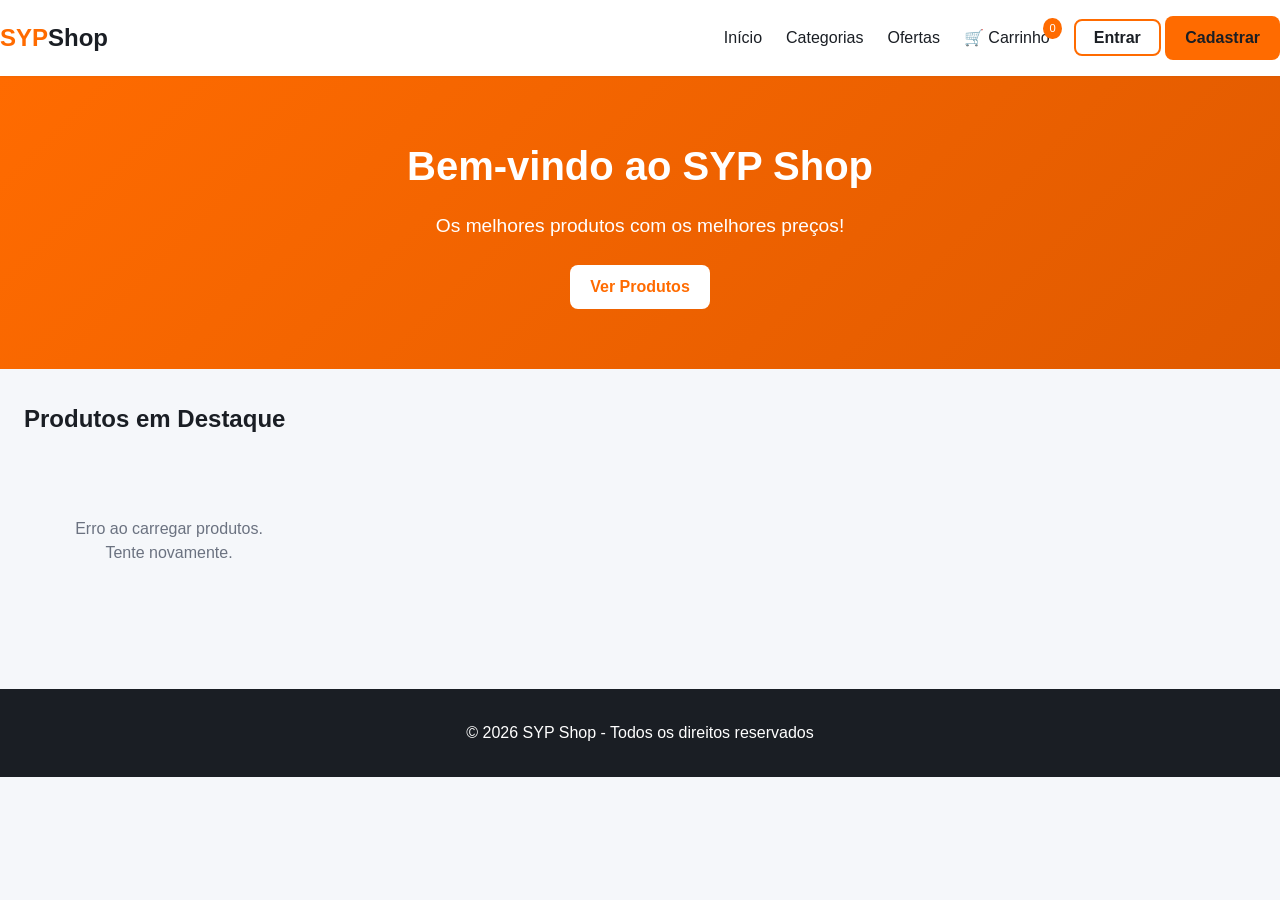
<file: frontend/index.html>
<!DOCTYPE html>
<html lang="pt-br">
<head>
    <meta charset="UTF-8">
    <meta name="viewport" content="width=device-width, initial-scale=1.0">
    <title>SYP Shop - Sua Loja Online</title>
    <link rel="stylesheet" href="css/style.css">
</head>
<body>
    <header class="header">
        <nav class="navbar container">
            <a href="index.html" class="logo">
                <span>SYP</span><span>Shop</span>
            </a>
            
            <div class="nav-links">
                <a href="index.html">Início</a>
                <a href="#" id="categorias-link">Categorias</a>
                <a href="#" id="ofertas-link">Ofertas</a>
                <a href="carrinho.html" class="cart-icon">
                    🛒 Carrinho
                    <span id="cart-count" class="cart-count">0</span>
                </a>
                <div id="user-menu"></div>
            </div>
        </nav>
    </header>

    <main>
        <section class="hero" style="background: linear-gradient(135deg, var(--primary) 0%, var(--primary-dark) 100%); color: white; padding: 60px 0; text-align: center;">
            <div class="container">
                <h1 style="font-size: 2.5rem; margin-bottom: 16px;">Bem-vindo ao SYP Shop</h1>
                <p style="font-size: 1.2rem; margin-bottom: 24px;">Os melhores produtos com os melhores preços!</p>
                <a href="#produtos" class="btn-primary" style="background: white; color: var(--primary);">Ver Produtos</a>
            </div>
        </section>

        <section id="produtos" class="container">
            <h2 style="margin: 32px 0 16px;">Produtos em Destaque</h2>
            <div class="products-grid" id="products-grid">
                <div class="loading-spinner">Carregando produtos...</div>
            </div>
        </section>
    </main>

    <footer class="footer">
        <div class="container">
            <p>&copy; 2026 SYP Shop - Todos os direitos reservados</p>
        </div>
    </footer>

    <script src="js/config.js"></script>
    <script src="js/utils.js"></script>
    <script src="js/auth.js"></script>
    <script src="js/api.js"></script>
    <script src="js/produtos.js"></script>
    <script>
        document.addEventListener('DOMContentLoaded', () => {
            verificarAutenticacao(false);
            atualizarMenuUsuario();
            carregarProdutos();
            atualizarContadorCarrinho();
        });
        
        async function atualizarContadorCarrinho() {
            if (!isAuthenticated()) return;
            
            try {
                const carrinho = await API.getCarrinho();
                const totalItens = carrinho.items?.reduce((sum, item) => sum + item.quantidade, 0) || 0;
                const cartCount = document.getElementById('cart-count');
                if (cartCount) cartCount.textContent = totalItens;
            } catch (error) {
                console.error('Erro ao carregar carrinho:', error);
            }
        }
    </script>
</body>
</html>
</file>
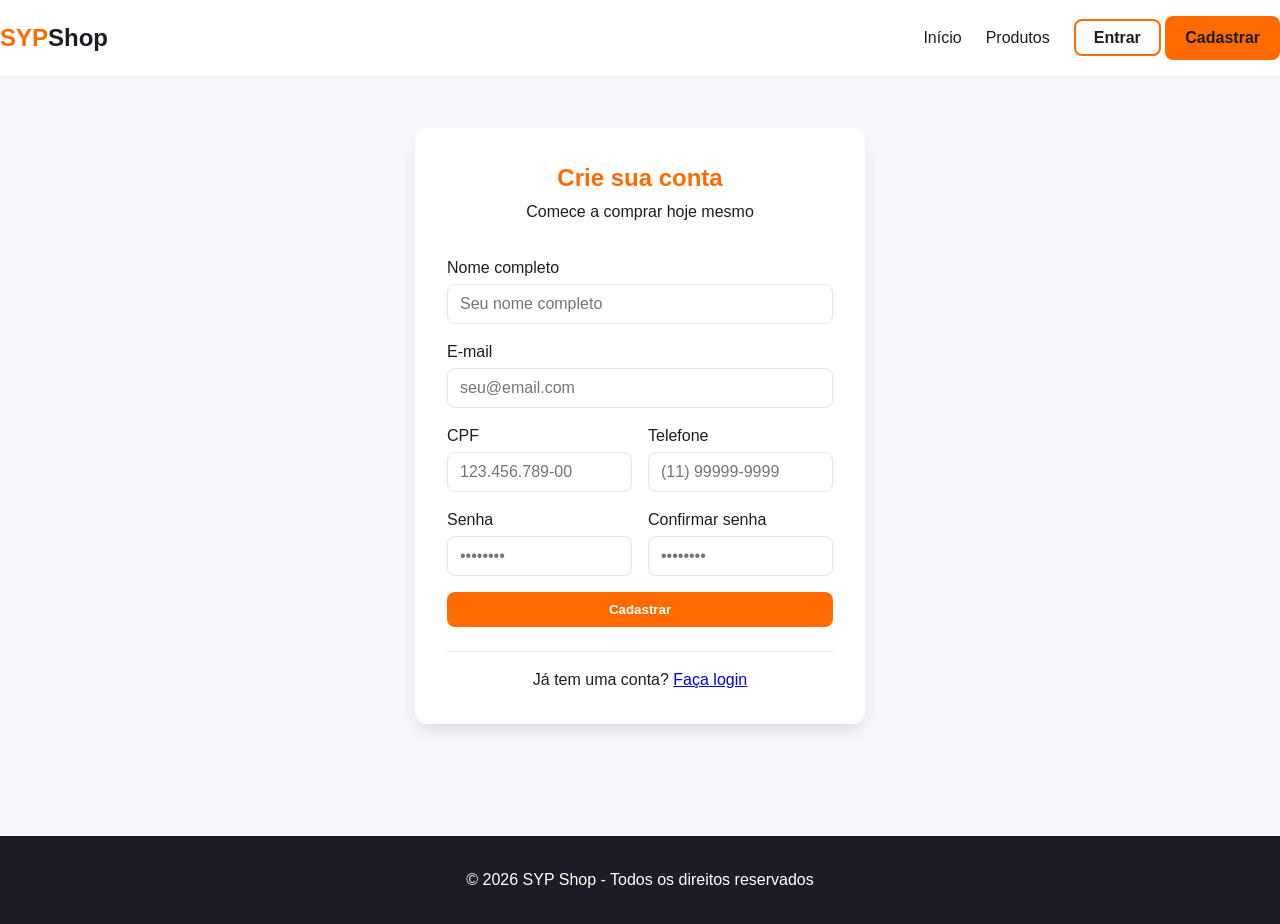
<file: frontend/cadastro.html>
<!DOCTYPE html>
<html lang="pt-br">
<head>
    <meta charset="UTF-8">
    <meta name="viewport" content="width=device-width, initial-scale=1.0">
    <title>Cadastro - SYP Shop</title>
    <link rel="stylesheet" href="css/style.css">
</head>
<body>
    <header class="header">
        <nav class="navbar container">
            <a href="index.html" class="logo">
                <span>SYP</span><span>Shop</span>
            </a>
            <div class="nav-links">
                <a href="index.html">Início</a>
                <a href="index.html#produtos">Produtos</a>
                <div id="user-menu"></div>
            </div>
        </nav>
    </header>

    <main class="auth-container">
        <div class="auth-card">
            <div class="auth-header">
                <h2>Crie sua conta</h2>
                <p>Comece a comprar hoje mesmo</p>
            </div>

            <form id="cadastro-form" onsubmit="fazerCadastro(event)">
                <div class="form-group">
                    <label for="nome">Nome completo</label>
                    <input type="text" id="nome" name="nome" required placeholder="Seu nome completo">
                </div>

                <div class="form-group">
                    <label for="email">E-mail</label>
                    <input type="email" id="email" name="email" required placeholder="seu@email.com">
                </div>

                <div class="form-row">
                    <div class="form-group">
                        <label for="cpf">CPF</label>
                        <input type="text" id="cpf" name="cpf" placeholder="123.456.789-00" oninput="mascaraCPF(this)">
                    </div>
                    <div class="form-group">
                        <label for="telefone">Telefone</label>
                        <input type="text" id="telefone" name="telefone" placeholder="(11) 99999-9999" oninput="mascaraTelefone(this)">
                    </div>
                </div>

                <div class="form-row">
                    <div class="form-group">
                        <label for="senha">Senha</label>
                        <input type="password" id="senha" name="senha" required placeholder="••••••••">
                    </div>
                    <div class="form-group">
                        <label for="confirmar-senha">Confirmar senha</label>
                        <input type="password" id="confirmar-senha" name="confirmar-senha" required placeholder="••••••••">
                    </div>
                </div>

                <button type="submit" class="btn-primary btn-block">Cadastrar</button>
            </form>

            <div class="auth-footer">
                <p>Já tem uma conta? <a href="login.html">Faça login</a></p>
            </div>
        </div>
    </main>

    <footer class="footer">
        <div class="container">
            <p>&copy; 2026 SYP Shop - Todos os direitos reservados</p>
        </div>
    </footer>

    <script src="js/config.js"></script>
    <script src="js/utils.js"></script>
    <script src="js/auth.js"></script>
    <script>
        document.addEventListener('DOMContentLoaded', () => {
            if (isAuthenticated()) {
                window.location.href = 'index.html';
            }
            atualizarMenuUsuario();
        });
    </script>
</body>
</html>
</file>
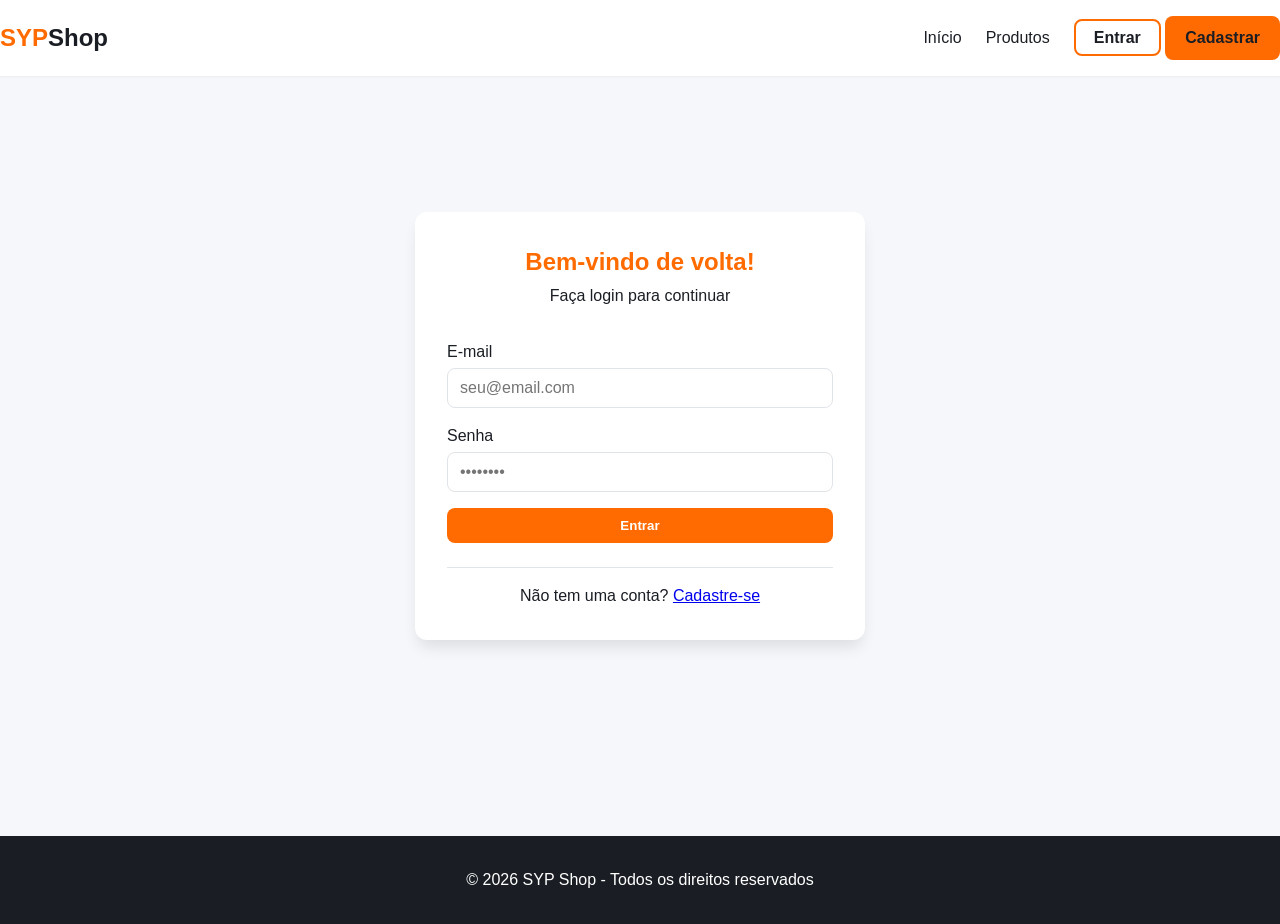
<file: frontend/carrinho.html>
<!DOCTYPE html>
<html lang="pt-br">
<head>
    <meta charset="UTF-8">
    <meta name="viewport" content="width=device-width, initial-scale=1.0">
    <title>Meu Carrinho - SYP Shop</title>
    <link rel="stylesheet" href="css/style.css">
    <link rel="stylesheet" href="css/carrinho.css">
</head>
<body>
    <header class="header">
        <nav class="navbar container">
            <a href="index.html" class="logo">
                <span>SYP</span><span>Shop</span>
            </a>
            <div class="nav-links">
                <a href="index.html">Início</a>
                <a href="index.html#produtos">Produtos</a>
                <a href="carrinho.html" class="cart-icon">
                    🛒 Carrinho
                    <span id="cart-count" class="cart-count">0</span>
                </a>
                <div id="user-menu"></div>
            </div>
        </nav>
    </header>

    <main class="container" style="padding: 40px 0;">
        <h1>Meu Carrinho</h1>
        
        <div class="carrinho-container">
            <div class="carrinho-itens" id="carrinho-itens">
                <div class="loading-spinner">Carregando carrinho...</div>
            </div>
            
            <div class="carrinho-resumo" id="carrinho-resumo">
                <h3>Resumo do pedido</h3>
                <div class="resumo-linha">
                    <span>Subtotal:</span>
                    <span id="subtotal">R$ 0,00</span>
                </div>
                <div class="resumo-linha">
                    <span>Frete:</span>
                    <span id="frete">A calcular</span>
                </div>
                <div class="resumo-linha total">
                    <span>Total:</span>
                    <span id="total">R$ 0,00</span>
                </div>
                <button id="btn-finalizar" class="btn-primary btn-block" onclick="irParaCheckout()">Finalizar Compra</button>
            </div>
        </div>
    </main>

    <footer class="footer">
        <div class="container">
            <p>&copy; 2026 SYP Shop - Todos os direitos reservados</p>
        </div>
    </footer>

    <script src="js/config.js"></script>
    <script src="js/utils.js"></script>
    <script src="js/auth.js"></script>
    <script src="js/api.js"></script>
    <script src="js/carrinho.js"></script>
    <script>
        document.addEventListener('DOMContentLoaded', async () => {
            await verificarAutenticacao(true);
            atualizarMenuUsuario();
            await carregarCarrinho();
        });
    </script>
</body>
</html>
</file>
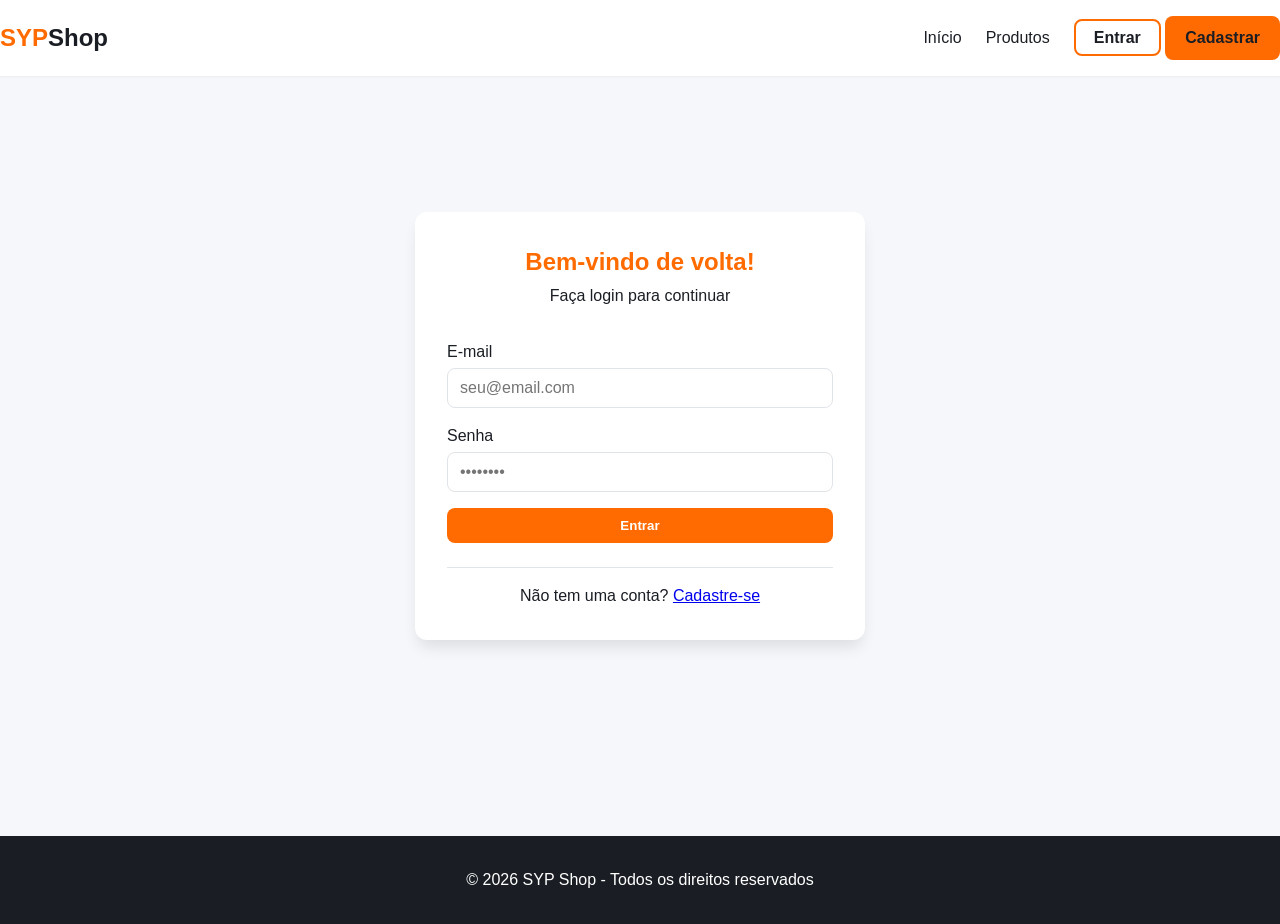
<file: frontend/checkout.html>
<!DOCTYPE html>
<html lang="pt-br">
<head>
    <meta charset="UTF-8">
    <meta name="viewport" content="width=device-width, initial-scale=1.0">
    <title>Finalizar Compra - SYP Shop</title>
    <link rel="stylesheet" href="css/style.css">
</head>
<body>
    <header class="header">
        <nav class="navbar container">
            <a href="index.html" class="logo">
                <span>SYP</span><span>Shop</span>
            </a>
            <div class="nav-links">
                <a href="index.html">Início</a>
                <a href="index.html#produtos">Produtos</a>
                <div id="user-menu"></div>
            </div>
        </nav>
    </header>

    <main class="container" style="padding: 40px 0;">
        <h1>Finalizar Compra</h1>
        
        <div style="display: grid; grid-template-columns: 1fr 400px; gap: var(--spacing-xl);">
            <!-- Coluna da esquerda - Endereços -->
            <div>
                <div class="form-section" style="background: var(--bg-white); border-radius: var(--radius-lg); padding: var(--spacing-lg); margin-bottom: var(--spacing-lg);">
                    <h3 style="margin-bottom: var(--spacing-md);">Endereço de Entrega</h3>
                    <div id="enderecos-container">
                        <div class="loading-spinner">Carregando endereços...</div>
                    </div>
                    <button class="btn-outline" onclick="window.location.href='perfil.html'" style="margin-top: var(--spacing-md);">
                        + Gerenciar Endereços
                    </button>
                </div>
                
                <div class="form-section" style="background: var(--bg-white); border-radius: var(--radius-lg); padding: var(--spacing-lg);">
                    <h3 style="margin-bottom: var(--spacing-md);">Forma de Pagamento</h3>
                    <div class="form-group">
                        <select id="pagamento-metodo" class="form-control">
                            <option value="simulado">Simular Pagamento (Teste)</option>
                        </select>
                    </div>
                </div>
            </div>
            
            <!-- Coluna da direita - Resumo -->
            <div class="carrinho-resumo" style="background: var(--bg-white); border-radius: var(--radius-lg); padding: var(--spacing-lg); position: sticky; top: 100px;">
                <h3>Resumo do Pedido</h3>
                <div id="resumo-pedido">
                    <div class="loading-spinner">Carregando...</div>
                </div>
                <button id="btn-finalizar" class="btn-primary btn-block" onclick="finalizarPedido()">Confirmar Pedido</button>
            </div>
        </div>
    </main>

    <footer class="footer">
        <div class="container">
            <p>&copy; 2026 SYP Shop - Todos os direitos reservados</p>
        </div>
    </footer>

    <script src="js/config.js"></script>
    <script src="js/utils.js"></script>
    <script src="js/auth.js"></script>
    <script src="js/api.js"></script>
    <script src="js/checkout.js"></script>
    <script>
        let enderecoSelecionado = null;
        
        document.addEventListener('DOMContentLoaded', async () => {
            await verificarAutenticacao(true);
            atualizarMenuUsuario();
            await carregarResumoPedido();
            await carregarEnderecosCheckout();
        });
    </script>
</body>
</html>
</file>
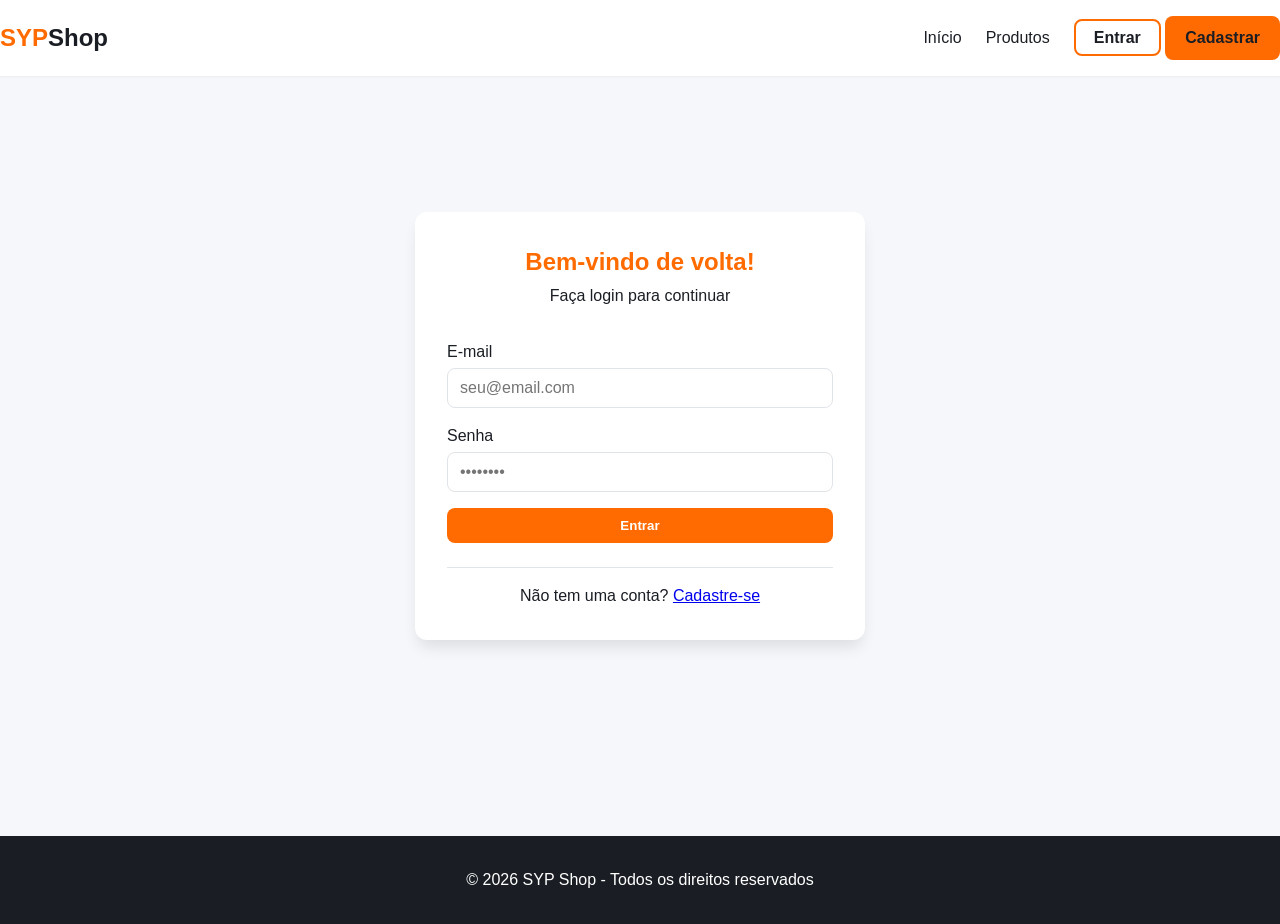
<file: frontend/dashboard-vendedor.html>
<!DOCTYPE html>
<html lang="pt-br">
<head>
    <meta charset="UTF-8">
    <meta name="viewport" content="width=device-width, initial-scale=1.0">
    <title>Painel do Vendedor - SYP Shop</title>
    <link rel="stylesheet" href="css/style.css">
</head>
<body>
    <header class="header">
        <nav class="navbar container">
            <a href="index.html" class="logo">
                <span>SYP</span><span>Shop</span>
            </a>
            <div class="nav-links">
                <a href="index.html">Início</a>
                <a href="index.html#produtos">Produtos</a>
                <div id="user-menu"></div>
            </div>
        </nav>
    </header>

    <main class="container" style="padding: 40px 0;">
        <div style="display: flex; justify-content: space-between; align-items: center; margin-bottom: var(--spacing-xl);">
            <h1>Meus Produtos</h1>
            <button class="btn-primary" onclick="mostrarModalProduto()">+ Novo Produto</button>
        </div>
        
        <div id="produtos-container">
            <div class="loading-spinner">Carregando produtos...</div>
        </div>
    </main>

    <div id="modal-produto" class="modal">
        <div class="modal-content">
            <h2 id="modal-titulo">Novo Produto</h2>
            <form id="produto-form">
                <div class="form-group">
                    <label>Nome</label>
                    <input type="text" id="produto-nome" required>
                </div>
                <div class="form-group">
                    <label>Descrição</label>
                    <textarea id="produto-descricao" rows="3"></textarea>
                </div>
                <div class="form-row">
                    <div class="form-group">
                        <label>Preço</label>
                        <input type="number" id="produto-preco" step="0.01" required>
                    </div>
                    <div class="form-group">
                        <label>Estoque</label>
                        <input type="number" id="produto-estoque" required>
                    </div>
                </div>
                <div class="form-group">
                    <label>Categoria</label>
                    <input type="text" id="produto-categoria">
                </div>
                <div class="form-group">
                    <label>URL da Imagem</label>
                    <input type="text" id="produto-imagem">
                </div>
                <div style="display: flex; gap: var(--spacing-md); margin-top: var(--spacing-lg);">
                    <button type="submit" class="btn-primary">Salvar</button>
                    <button type="button" class="btn-outline" onclick="fecharModalProduto()">Cancelar</button>
                </div>
            </form>
        </div>
    </div>

    <footer class="footer">
        <div class="container">
            <p>&copy; 2026 SYP Shop - Todos os direitos reservados</p>
        </div>
    </footer>

    <script src="js/config.js"></script>
    <script src="js/utils.js"></script>
    <script src="js/auth.js"></script>
    <script src="js/api.js"></script>
    <script src="js/vendedor.js"></script>
    <script>
        document.addEventListener('DOMContentLoaded', async () => {
            await verificarAutenticacao(true);
            
            if (!isVendedor()) {
                mostrarMensagem('Acesso negado. Área restrita para vendedores.', 'error');
                setTimeout(() => window.location.href = 'index.html', 2000);
                return;
            }
            
            atualizarMenuUsuario();
            await carregarProdutosVendedor();
        });
    </script>
</body>
</html>
</file>
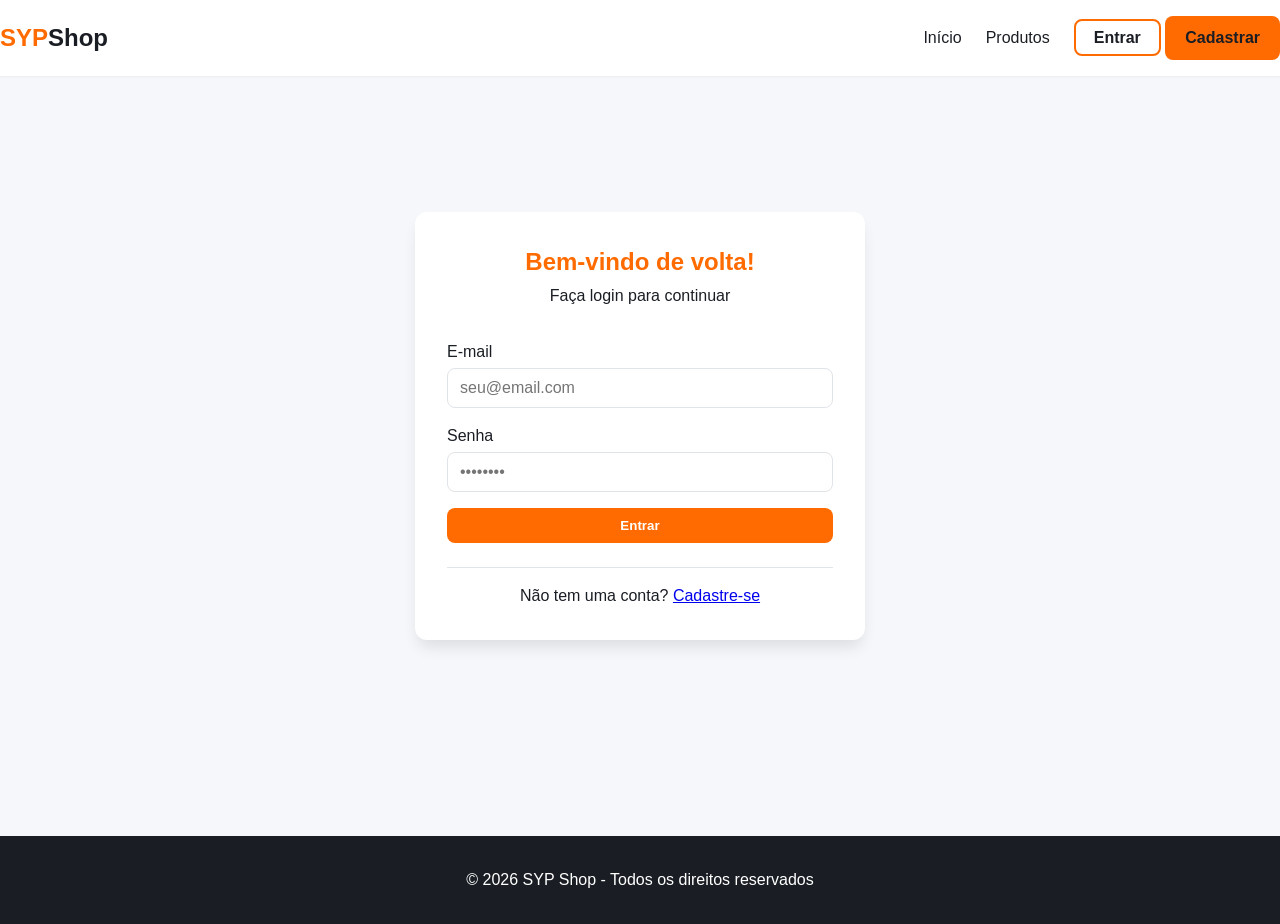
<file: frontend/login.html>
<!DOCTYPE html>
<html lang="pt-br">
<head>
    <meta charset="UTF-8">
    <meta name="viewport" content="width=device-width, initial-scale=1.0">
    <title>Login - SYP Shop</title>
    <link rel="stylesheet" href="css/style.css">
</head>
<body>
    <header class="header">
        <nav class="navbar container">
            <a href="index.html" class="logo">
                <span>SYP</span><span>Shop</span>
            </a>
            <div class="nav-links">
                <a href="index.html">Início</a>
                <a href="index.html#produtos">Produtos</a>
                <div id="user-menu"></div>
            </div>
        </nav>
    </header>

    <main class="auth-container">
        <div class="auth-card">
            <div class="auth-header">
                <h2>Bem-vindo de volta!</h2>
                <p>Faça login para continuar</p>
            </div>

            <form id="login-form" onsubmit="fazerLogin(event)">
                <div class="form-group">
                    <label for="email">E-mail</label>
                    <input type="email" id="email" name="email" required placeholder="seu@email.com">
                </div>

                <div class="form-group">
                    <label for="senha">Senha</label>
                    <input type="password" id="senha" name="senha" required placeholder="••••••••">
                </div>

                <button type="submit" class="btn-primary btn-block">Entrar</button>
            </form>

            <div class="auth-footer">
                <p>Não tem uma conta? <a href="cadastro.html">Cadastre-se</a></p>
            </div>
        </div>
    </main>

    <footer class="footer">
        <div class="container">
            <p>&copy; 2026 SYP Shop - Todos os direitos reservados</p>
        </div>
    </footer>

    <script src="js/config.js"></script>
    <script src="js/utils.js"></script>
    <script src="js/auth.js"></script>
    <script>
        document.addEventListener('DOMContentLoaded', () => {
            // Se já estiver logado, redireciona
            if (isAuthenticated()) {
                window.location.href = 'index.html';
            }
            atualizarMenuUsuario();
        });
    </script>
</body>
</html>
</file>
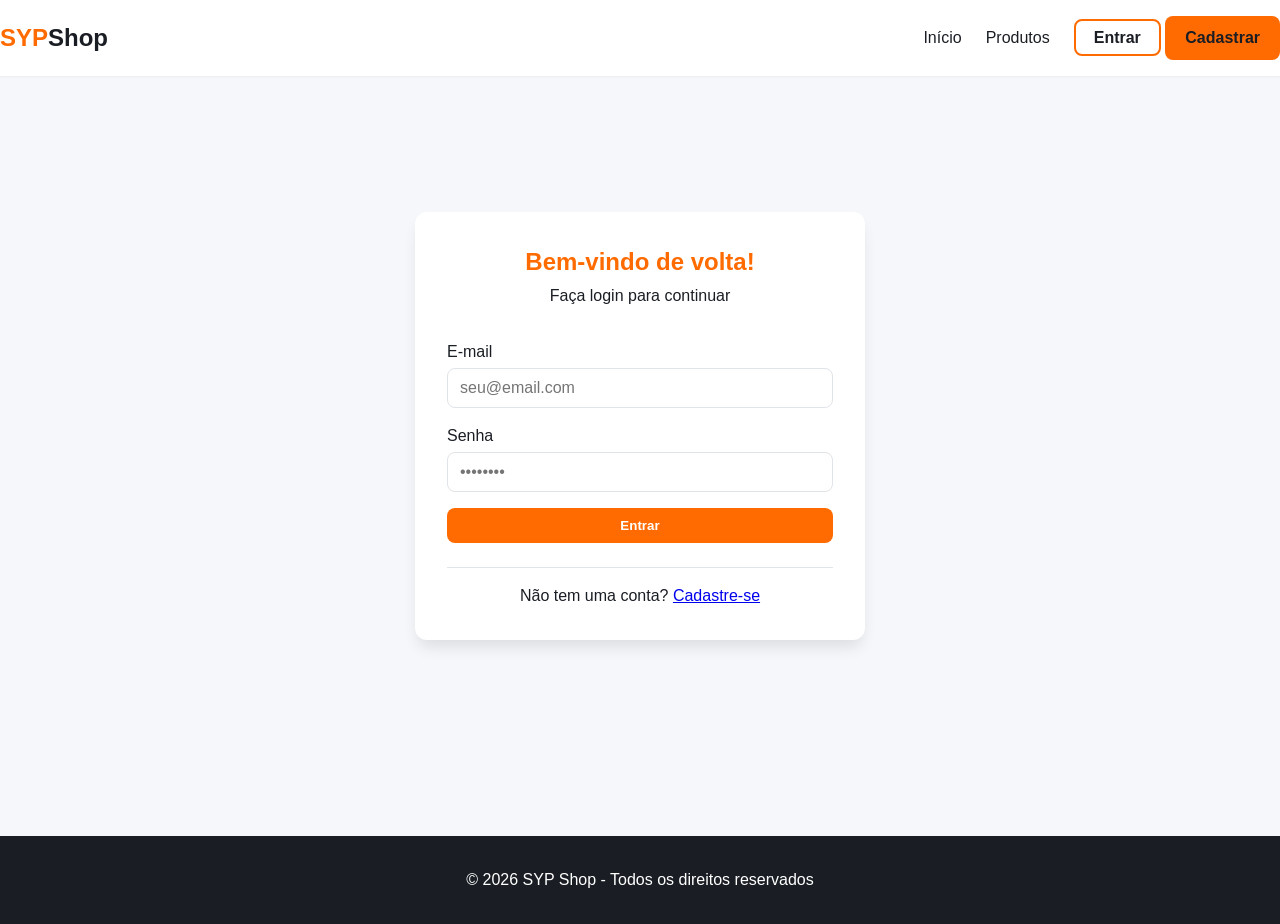
<file: frontend/mensagens.html>
<!DOCTYPE html>
<html lang="pt-br">
<head>
    <meta charset="UTF-8">
    <meta name="viewport" content="width=device-width, initial-scale=1.0">
    <title>Mensagens - SYP Shop</title>
    <link rel="stylesheet" href="css/style.css">
</head>
<body>
    <header class="header">
        <nav class="navbar container">
            <a href="index.html" class="logo">
                <span>SYP</span><span>Shop</span>
            </a>
            <div class="nav-links">
                <a href="index.html">Início</a>
                <a href="index.html#produtos">Produtos</a>
                <div id="user-menu"></div>
            </div>
        </nav>
    </header>

    <main class="container" style="padding: 40px 0;">
        <h1>Mensagens</h1>
        
        <div style="display: grid; grid-template-columns: 300px 1fr; gap: var(--spacing-xl); margin-top: var(--spacing-lg); background: var(--bg-white); border-radius: var(--radius-lg); overflow: hidden; min-height: 500px;">
            <!-- Lista de Conversas -->
            <div class="conversas-lista" style="border-right: 1px solid var(--border); overflow-y: auto;">
                <div style="padding: var(--spacing-md); background: var(--bg-light); border-bottom: 1px solid var(--border);">
                    <h3>Conversas</h3>
                </div>
                <div id="conversas-container">
                    <div class="loading-spinner" style="padding: var(--spacing-xl);">Carregando...</div>
                </div>
            </div>
            
            <!-- Área da Conversa -->
            <div class="conversa-area" style="display: flex; flex-direction: column;">
                <div id="conversa-header" style="padding: var(--spacing-md); border-bottom: 1px solid var(--border); background: var(--bg-light);">
                    <p style="color: var(--text-secondary);">Selecione uma conversa para começar</p>
                </div>
                
                <div id="mensagens-container" style="flex: 1; overflow-y: auto; padding: var(--spacing-md); min-height: 350px;">
                    <div class="alert alert-info" style="text-align: center;">Nenhuma conversa selecionada</div>
                </div>
                
                <div id="mensagem-input-area" style="padding: var(--spacing-md); border-top: 1px solid var(--border); display: none;">
                    <div style="display: flex; gap: var(--spacing-md);">
                        <input type="text" id="nova-mensagem" placeholder="Digite sua mensagem..." style="flex: 1; padding: 10px; border: 1px solid var(--border); border-radius: var(--radius-md);">
                        <button onclick="enviarMensagem()" class="btn-primary">Enviar</button>
                    </div>
                </div>
            </div>
        </div>
    </main>

    <footer class="footer">
        <div class="container">
            <p>&copy; 2026 SYP Shop - Todos os direitos reservados</p>
        </div>
    </footer>

    <script src="js/config.js"></script>
    <script src="js/utils.js"></script>
    <script src="js/auth.js"></script>
    <script src="js/api.js"></script>
    <script src="js/mensagens.js"></script>
    <script>
        document.addEventListener('DOMContentLoaded', async () => {
            await verificarAutenticacao(true);
            atualizarMenuUsuario();
            await carregarConversas();
        });
    </script>
</body>
</html>
</file>
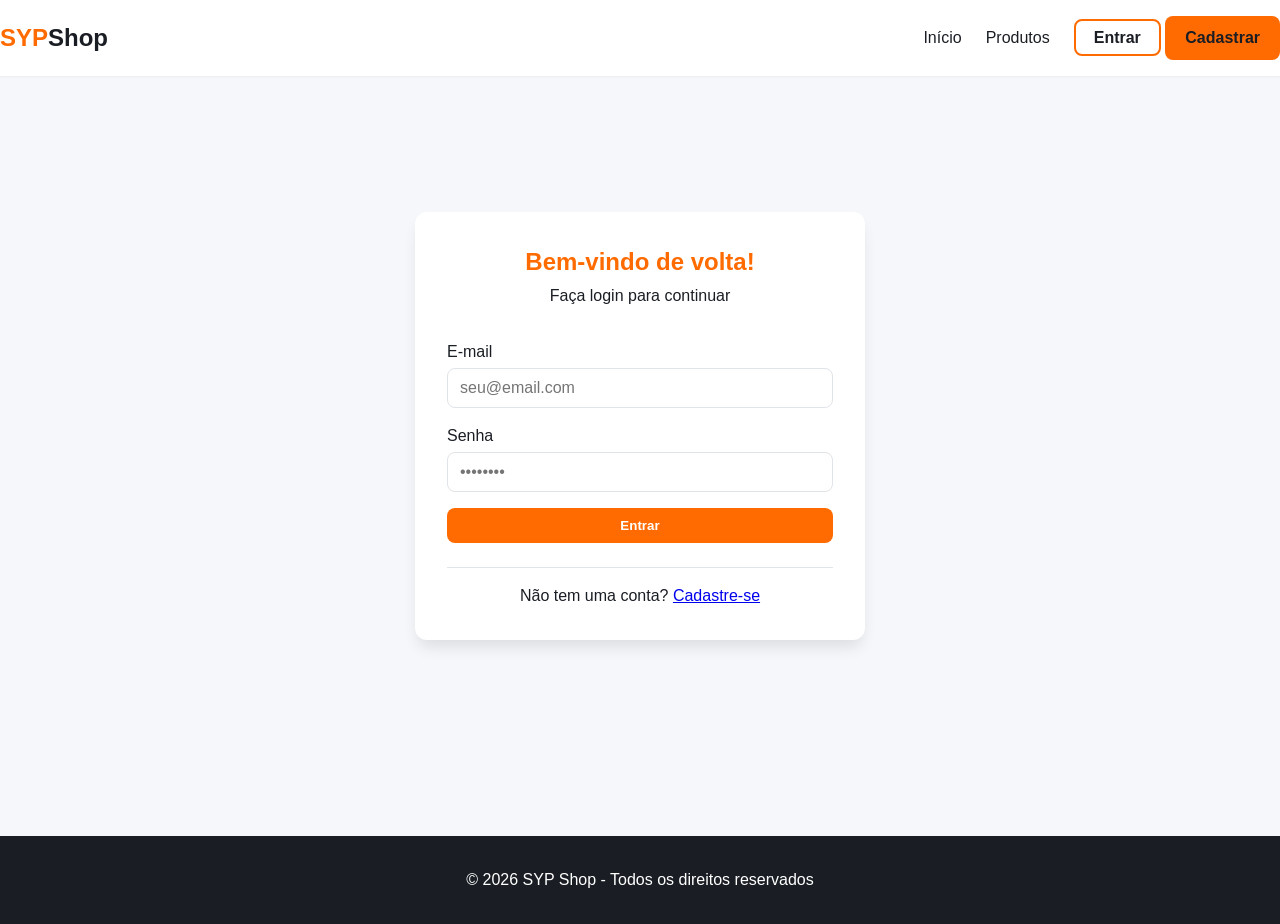
<file: frontend/meus-pedidos.html>
<!DOCTYPE html>
<html lang="pt-br">
<head>
    <meta charset="UTF-8">
    <meta name="viewport" content="width=device-width, initial-scale=1.0">
    <title>Meus Pedidos - SYP Shop</title>
    <link rel="stylesheet" href="css/style.css">
</head>
<body>
    <header class="header">
        <nav class="navbar container">
            <a href="index.html" class="logo">
                <span>SYP</span><span>Shop</span>
            </a>
            <div class="nav-links">
                <a href="index.html">Início</a>
                <a href="index.html#produtos">Produtos</a>
                <div id="user-menu"></div>
            </div>
        </nav>
    </header>

    <main class="container" style="padding: 40px 0;">
        <h1>Meus Pedidos</h1>
        
        <div id="pedidos-container">
            <div class="loading-spinner">Carregando pedidos...</div>
        </div>
    </main>

    <footer class="footer">
        <div class="container">
            <p>&copy; 2026 SYP Shop - Todos os direitos reservados</p>
        </div>
    </footer>

    <script src="js/config.js"></script>
    <script src="js/utils.js"></script>
    <script src="js/auth.js"></script>
    <script src="js/api.js"></script>
    <script>
        document.addEventListener('DOMContentLoaded', async () => {
            await verificarAutenticacao(true);
            atualizarMenuUsuario();
            await carregarPedidos();
        });
        
        async function carregarPedidos() {
            const container = document.getElementById('pedidos-container');
            
            try {
                const pedidos = await API.listarPedidos();
                
                if (pedidos.length === 0) {
                    container.innerHTML = '<p class="loading-spinner">Você ainda não fez nenhum pedido.</p>';
                    return;
                }
                
                container.innerHTML = pedidos.map(pedido => `
                    <div class="pedido-card" style="background: white; border-radius: var(--radius-lg); padding: var(--spacing-lg); margin-bottom: var(--spacing-md);">
                        <div style="display: flex; justify-content: space-between; margin-bottom: var(--spacing-md);">
                            <strong>Pedido #${pedido.id_pedido}</strong>
                            <span class="badge-stock">${pedido.status}</span>
                        </div>
                        <div style="display: flex; justify-content: space-between; color: var(--text-secondary);">
                            <span>Data: ${formatarData(pedido.data_pedido)}</span>
                            <span>Total: ${formatarMoeda(pedido.valor_total)}</span>
                        </div>
                        <a href="pedido-detalhe.html?id=${pedido.id_pedido}" class="btn-outline" style="margin-top: var(--spacing-md); display: inline-block;">Ver Detalhes</a>
                    </div>
                `).join('');
                
            } catch (error) {
                container.innerHTML = `<div class="alert alert-error">${error.message}</div>`;
            }
        }
    </script>
</body>
</html>
</file>
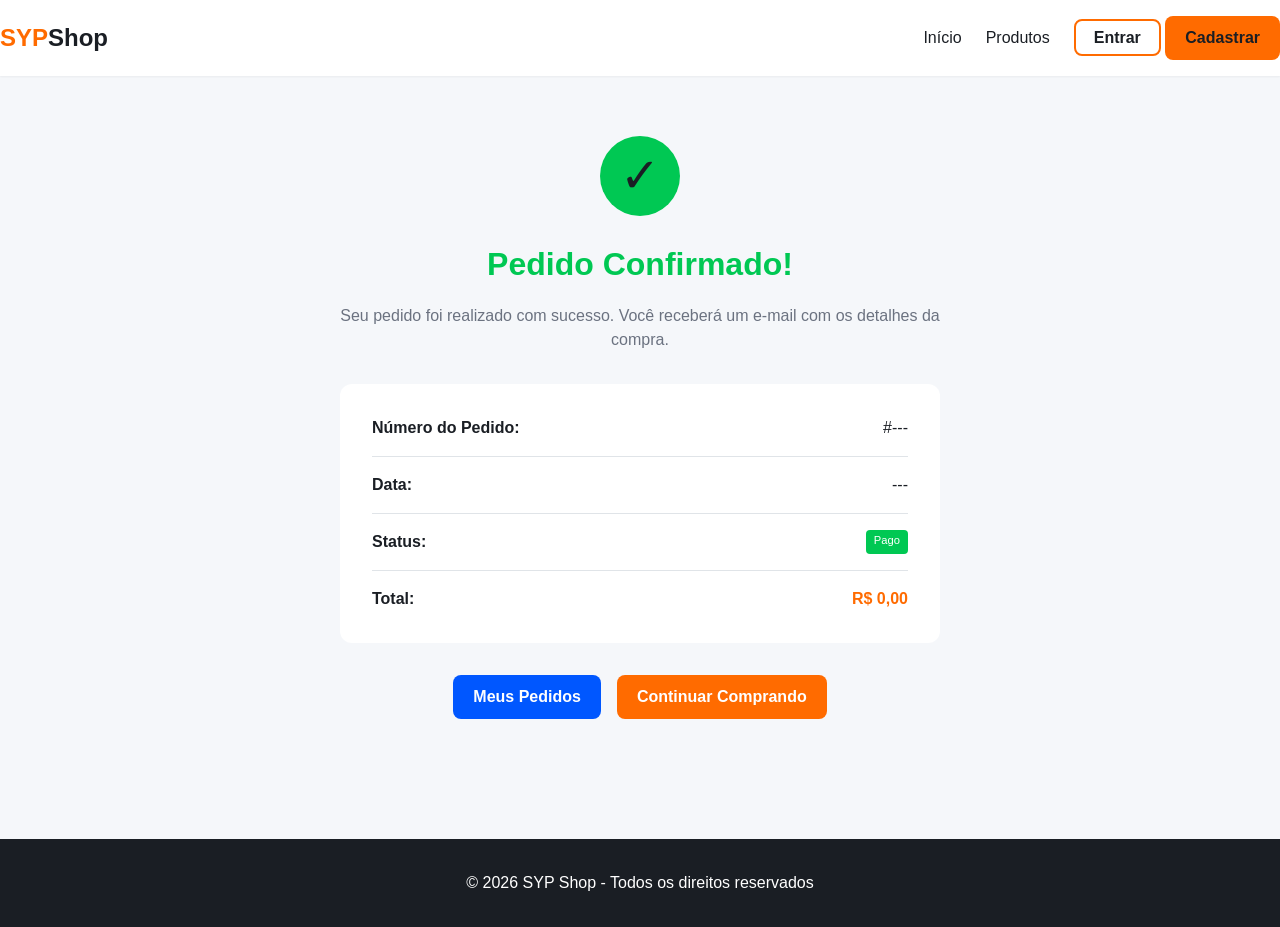
<file: frontend/pedido-confirmado.html>
<!DOCTYPE html>
<html lang="pt-br">
<head>
    <meta charset="UTF-8">
    <meta name="viewport" content="width=device-width, initial-scale=1.0">
    <title>Pedido Confirmado - SYP Shop</title>
    <link rel="stylesheet" href="css/style.css">
</head>
<body>
    <header class="header">
        <nav class="navbar container">
            <a href="index.html" class="logo">
                <span>SYP</span><span>Shop</span>
            </a>
            <div class="nav-links">
                <a href="index.html">Início</a>
                <a href="index.html#produtos">Produtos</a>
                <div id="user-menu"></div>
            </div>
        </nav>
    </header>

    <main class="container" style="padding: 60px 0;">
        <div style="max-width: 600px; margin: 0 auto; text-align: center;">
            <div style="background: var(--success); width: 80px; height: 80px; border-radius: 50%; display: flex; align-items: center; justify-content: center; margin: 0 auto 24px;">
                <span style="font-size: 48px;">✓</span>
            </div>
            
            <h1 style="color: var(--success); margin-bottom: 16px;">Pedido Confirmado!</h1>
            <p style="color: var(--text-secondary); margin-bottom: 32px;">
                Seu pedido foi realizado com sucesso. Você receberá um e-mail com os detalhes da compra.
            </p>
            
            <div class="pedido-info" style="background: var(--bg-white); border-radius: var(--radius-lg); padding: var(--spacing-xl); margin-bottom: 32px; text-align: left;">
                <div style="display: flex; justify-content: space-between; margin-bottom: var(--spacing-md); padding-bottom: var(--spacing-md); border-bottom: 1px solid var(--border);">
                    <strong>Número do Pedido:</strong>
                    <span id="pedido-numero">#---</span>
                </div>
                <div style="display: flex; justify-content: space-between; margin-bottom: var(--spacing-md); padding-bottom: var(--spacing-md); border-bottom: 1px solid var(--border);">
                    <strong>Data:</strong>
                    <span id="pedido-data">---</span>
                </div>
                <div style="display: flex; justify-content: space-between; margin-bottom: var(--spacing-md); padding-bottom: var(--spacing-md); border-bottom: 1px solid var(--border);">
                    <strong>Status:</strong>
                    <span class="badge-stock" id="pedido-status">Pago</span>
                </div>
                <div style="display: flex; justify-content: space-between;">
                    <strong>Total:</strong>
                    <strong style="color: var(--primary);" id="pedido-total">R$ 0,00</strong>
                </div>
            </div>
            
            <div style="display: flex; gap: var(--spacing-md); justify-content: center;">
                <a href="meus-pedidos.html" class="btn-secondary">Meus Pedidos</a>
                <a href="index.html" class="btn-primary">Continuar Comprando</a>
            </div>
        </div>
    </main>

    <footer class="footer">
        <div class="container">
            <p>&copy; 2026 SYP Shop - Todos os direitos reservados</p>
        </div>
    </footer>

    <script src="js/config.js"></script>
    <script src="js/utils.js"></script>
    <script src="js/auth.js"></script>
    <script src="js/api.js"></script>
    <script>
        document.addEventListener('DOMContentLoaded', async () => {
            await verificarAutenticacao(false);
            atualizarMenuUsuario();
            
            const urlParams = new URLSearchParams(window.location.search);
            const pedidoId = urlParams.get('id');
            
            if (pedidoId) {
                await carregarDetalhesPedido(pedidoId);
            }
        });
        
        async function carregarDetalhesPedido(pedidoId) {
            try {
                const pedido = await API.getPedido(pedidoId);
                
                document.getElementById('pedido-numero').textContent = `#${pedido.id_pedido}`;
                document.getElementById('pedido-data').textContent = formatarDataHora(pedido.data_pedido);
                document.getElementById('pedido-status').textContent = pedido.status;
                document.getElementById('pedido-total').textContent = formatarMoeda(pedido.valor_total);
                
            } catch (error) {
                console.error('Erro ao carregar pedido:', error);
            }
        }
    </script>
</body>
</html>
</file>
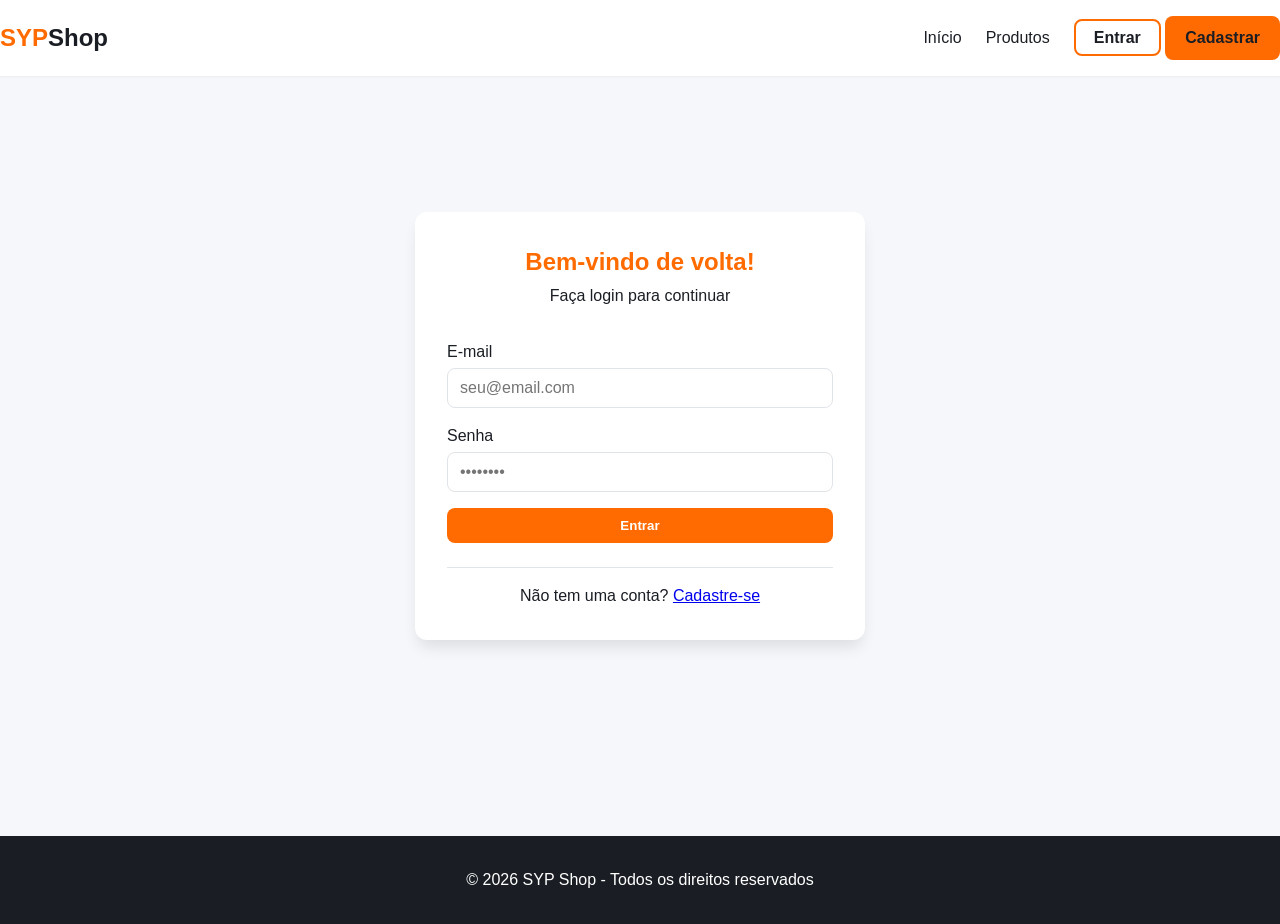
<file: frontend/pedido-detalhe.html>
<!DOCTYPE html>
<html lang="pt-br">
<head>
    <meta charset="UTF-8">
    <meta name="viewport" content="width=device-width, initial-scale=1.0">
    <title>Detalhes do Pedido - SYP Shop</title>
    <link rel="stylesheet" href="css/style.css">
</head>
<body>
    <header class="header">
        <nav class="navbar container">
            <a href="index.html" class="logo">
                <span>SYP</span><span>Shop</span>
            </a>
            <div class="nav-links">
                <a href="index.html">Início</a>
                <a href="index.html#produtos">Produtos</a>
                <div id="user-menu"></div>
            </div>
        </nav>
    </header>

    <main class="container" style="padding: 40px 0;">
        <div style="display: flex; justify-content: space-between; align-items: center; margin-bottom: var(--spacing-xl);">
            <h1>Detalhes do Pedido</h1>
            <a href="meus-pedidos.html" class="btn-outline">← Voltar</a>
        </div>
        
        <div id="pedido-detalhe">
            <div class="loading-spinner">Carregando detalhes do pedido...</div>
        </div>
    </main>

    <footer class="footer">
        <div class="container">
            <p>&copy; 2026 SYP Shop - Todos os direitos reservados</p>
        </div>
    </footer>

    <script src="js/config.js"></script>
    <script src="js/utils.js"></script>
    <script src="js/auth.js"></script>
    <script src="js/api.js"></script>
    <script>
        document.addEventListener('DOMContentLoaded', async () => {
            await verificarAutenticacao(true);
            atualizarMenuUsuario();
            
            const urlParams = new URLSearchParams(window.location.search);
            const pedidoId = urlParams.get('id');
            
            if (pedidoId) {
                await carregarDetalhesPedido(pedidoId);
            } else {
                window.location.href = 'meus-pedidos.html';
            }
        });
        
        async function carregarDetalhesPedido(pedidoId) {
            const container = document.getElementById('pedido-detalhe');
            
            try {
                const pedido = await API.getPedido(pedidoId);
                
                container.innerHTML = `
                    <div style="display: grid; grid-template-columns: 1fr 1fr; gap: var(--spacing-xl);">
                        <div>
                            <div class="info-card" style="background: var(--bg-white); border-radius: var(--radius-lg); padding: var(--spacing-lg); margin-bottom: var(--spacing-lg);">
                                <h3 style="margin-bottom: var(--spacing-md);">Informações do Pedido</h3>
                                <div class="info-row" style="display: flex; justify-content: space-between; margin-bottom: var(--spacing-sm);">
                                    <strong>Número:</strong>
                                    <span>#${pedido.id_pedido}</span>
                                </div>
                                <div class="info-row" style="display: flex; justify-content: space-between; margin-bottom: var(--spacing-sm);">
                                    <strong>Data:</strong>
                                    <span>${formatarDataHora(pedido.data_pedido)}</span>
                                </div>
                                <div class="info-row" style="display: flex; justify-content: space-between; margin-bottom: var(--spacing-sm);">
                                    <strong>Status:</strong>
                                    <span class="badge-stock">${pedido.status}</span>
                                </div>
                            </div>
                            
                            <div class="endereco-card" style="background: var(--bg-white); border-radius: var(--radius-lg); padding: var(--spacing-lg);">
                                <h3 style="margin-bottom: var(--spacing-md);">Endereço de Entrega</h3>
                                <p>${pedido.logradouro || '---'}, ${pedido.numero || '---'}</p>
                                <p>${pedido.bairro || '---'} - ${pedido.cidade || '---'}/${pedido.estado || '---'}</p>
                                <p>CEP: ${pedido.cep || '---'}</p>
                                <p style="margin-top: var(--spacing-sm);"><strong>Transportadora:</strong> ${pedido.transportadora_nome || '---'}</p>
                            </div>
                        </div>
                        
                        <div>
                            <div class="itens-card" style="background: var(--bg-white); border-radius: var(--radius-lg); padding: var(--spacing-lg);">
                                <h3 style="margin-bottom: var(--spacing-md);">Itens do Pedido</h3>
                                ${pedido.itens?.map(item => `
                                    <div style="display: flex; gap: var(--spacing-md); padding: var(--spacing-md) 0; border-bottom: 1px solid var(--border);">
                                        <img src="${item.imagem_url || 'assets/img/placeholder.jpg'}" 
                                             style="width: 80px; height: 80px; object-fit: cover; border-radius: var(--radius-sm);"
                                             onerror="this.src='assets/img/placeholder.jpg'">
                                        <div style="flex: 1;">
                                            <h4>${item.nome}</h4>
                                            <p>Quantidade: ${item.quantidade}</p>
                                            <p class="product-price" style="margin-top: var(--spacing-xs);">${formatarMoeda(item.preco_unitario)}</p>
                                        </div>
                                    </div>
                                `).join('') || '<p>Nenhum item encontrado</p>'}
                                
                                <div style="margin-top: var(--spacing-lg); padding-top: var(--spacing-md); border-top: 2px solid var(--border);">
                                    <div style="display: flex; justify-content: space-between; margin-bottom: var(--spacing-sm);">
                                        <span>Subtotal:</span>
                                        <span>${formatarMoeda(pedido.valor_total - (pedido.valor_frete || 0))}</span>
                                    </div>
                                    <div style="display: flex; justify-content: space-between; margin-bottom: var(--spacing-sm);">
                                        <span>Frete:</span>
                                        <span>${formatarMoeda(pedido.valor_frete || 0)}</span>
                                    </div>
                                    <div style="display: flex; justify-content: space-between; margin-top: var(--spacing-md); padding-top: var(--spacing-md); border-top: 2px solid var(--border);">
                                        <strong>Total:</strong>
                                        <strong style="color: var(--primary); font-size: 1.2rem;">${formatarMoeda(pedido.valor_total)}</strong>
                                    </div>
                                </div>
                            </div>
                        </div>
                    </div>
                `;
                
            } catch (error) {
                container.innerHTML = `<div class="alert alert-error">${error.message}</div>`;
            }
        }
    </script>
</body>
</html>
</file>
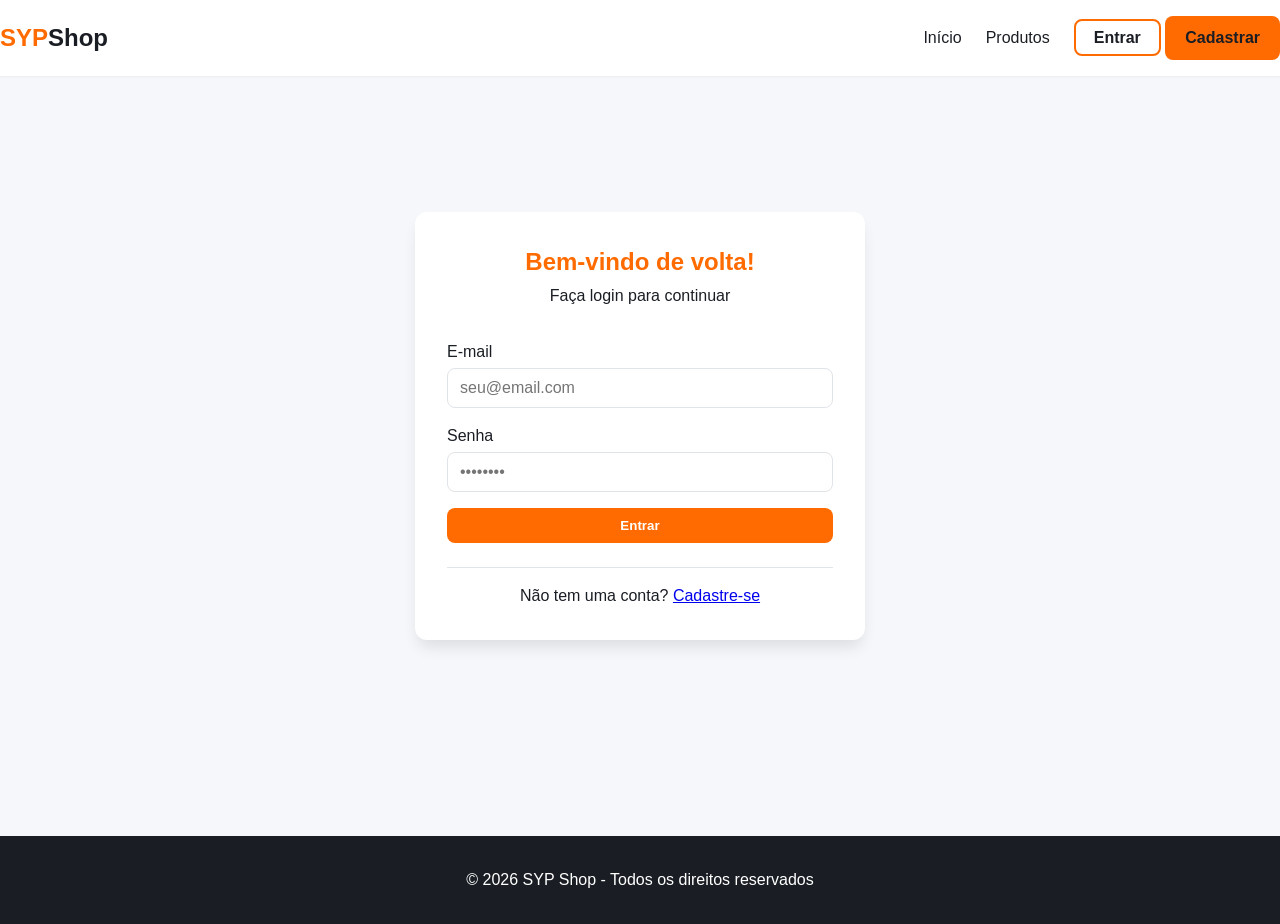
<file: frontend/perfil.html>
<!DOCTYPE html>
<html lang="pt-br">
<head>
    <meta charset="UTF-8">
    <meta name="viewport" content="width=device-width, initial-scale=1.0">
    <title>Meu Perfil - SYP Shop</title>
    <link rel="stylesheet" href="css/style.css">
</head>
<body>
    <header class="header">
        <nav class="navbar container">
            <a href="index.html" class="logo">
                <span>SYP</span><span>Shop</span>
            </a>
            <div class="nav-links">
                <a href="index.html">Início</a>
                <a href="index.html#produtos">Produtos</a>
                <div id="user-menu"></div>
            </div>
        </nav>
    </header>

    <main class="container" style="padding: 40px 0;">
        <h1>Meu Perfil</h1>
        
        <div style="display: grid; grid-template-columns: 1fr 1fr; gap: var(--spacing-xl); margin-top: var(--spacing-lg);">
            <!-- Dados Pessoais -->
            <div style="background: var(--bg-white); border-radius: var(--radius-lg); padding: var(--spacing-lg);">
                <h3>Dados Pessoais</h3>
                <div id="dados-usuario">
                    <div class="loading-spinner">Carregando...</div>
                </div>
            </div>
            
            <!-- Endereços -->
            <div style="background: var(--bg-white); border-radius: var(--radius-lg); padding: var(--spacing-lg);">
                <div style="display: flex; justify-content: space-between; align-items: center; margin-bottom: var(--spacing-md);">
                    <h3>Meus Endereços</h3>
                    <button class="btn-primary" onclick="mostrarModalEndereco()" style="padding: 8px 16px;">+ Novo Endereço</button>
                </div>
                <div id="lista-enderecos">
                    <div class="loading-spinner">Carregando endereços...</div>
                </div>
            </div>
        </div>
    </main>

    <!-- Modal de Endereço -->
    <div id="modal-endereco" class="modal">
        <div class="modal-content">
            <h2 id="modal-titulo">Novo Endereço</h2>
            <form id="endereco-form">
                <input type="hidden" id="endereco-id" value="">
                
                <div class="form-group">
                    <label>CEP *</label>
                    <input type="text" id="cep" placeholder="00000-000" oninput="mascaraCEP(this)" required>
                    <button type="button" class="btn-outline" onclick="buscarCep()" style="margin-top: 8px; padding: 6px 12px;">Buscar CEP</button>
                </div>
                
                <div class="form-group">
                    <label>Logradouro *</label>
                    <input type="text" id="logradouro" required>
                </div>
                
                <div class="form-row">
                    <div class="form-group">
                        <label>Número *</label>
                        <input type="text" id="numero" required>
                    </div>
                    <div class="form-group">
                        <label>Complemento</label>
                        <input type="text" id="complemento">
                    </div>
                </div>
                
                <div class="form-group">
                    <label>Bairro *</label>
                    <input type="text" id="bairro" required>
                </div>
                
                <div class="form-row">
                    <div class="form-group">
                        <label>Cidade *</label>
                        <input type="text" id="cidade" required>
                    </div>
                    <div class="form-group">
                        <label>UF *</label>
                        <select id="estado" required>
                            <option value="">Selecione</option>
                            <option value="AC">AC</option><option value="AL">AL</option><option value="AP">AP</option>
                            <option value="AM">AM</option><option value="BA">BA</option><option value="CE">CE</option>
                            <option value="DF">DF</option><option value="ES">ES</option><option value="GO">GO</option>
                            <option value="MA">MA</option><option value="MT">MT</option><option value="MS">MS</option>
                            <option value="MG">MG</option><option value="PA">PA</option><option value="PB">PB</option>
                            <option value="PR">PR</option><option value="PE">PE</option><option value="PI">PI</option>
                            <option value="RJ">RJ</option><option value="RN">RN</option><option value="RS">RS</option>
                            <option value="RO">RO</option><option value="RR">RR</option><option value="SC">SC</option>
                            <option value="SP">SP</option><option value="SE">SE</option><option value="TO">TO</option>
                        </select>
                    </div>
                </div>
                
                <div class="form-group">
                    <label>
                        <input type="checkbox" id="principal"> Definir como endereço principal
                    </label>
                </div>
                
                <div style="display: flex; gap: var(--spacing-md); margin-top: var(--spacing-lg);">
                    <button type="submit" class="btn-primary">Salvar</button>
                    <button type="button" class="btn-outline" onclick="fecharModalEndereco()">Cancelar</button>
                </div>
            </form>
        </div>
    </div>

    <footer class="footer">
        <div class="container">
            <p>&copy; 2026 SYP Shop - Todos os direitos reservados</p>
        </div>
    </footer>

    <script src="js/config.js"></script>
    <script src="js/utils.js"></script>
    <script src="js/auth.js"></script>
    <script src="js/api.js"></script>
    <script src="js/enderecos.js"></script>
    <script>
        document.addEventListener('DOMContentLoaded', async () => {
            await verificarAutenticacao(true);
            atualizarMenuUsuario();
            await carregarDadosUsuario();
            await carregarEnderecos();
        });
        
        async function carregarDadosUsuario() {
            const container = document.getElementById('dados-usuario');
            
            try {
                const response = await fetch(`${CONFIG.API_URL}/auth/me`, {
                    headers: getAuthHeaders()
                });
                
                const user = await response.json();
                
                if (response.ok) {
                    container.innerHTML = `
                        <div style="margin-bottom: var(--spacing-md);">
                            <strong>Nome:</strong>
                            <p>${user.nome}</p>
                        </div>
                        <div style="margin-bottom: var(--spacing-md);">
                            <strong>E-mail:</strong>
                            <p>${user.email}</p>
                        </div>
                        <div style="margin-bottom: var(--spacing-md);">
                            <strong>Tipo:</strong>
                            <p>${user.role === 'vendedor' ? 'Vendedor' : user.role === 'admin' ? 'Administrador' : 'Cliente'}</p>
                        </div>
                        <div>
                            <strong>Cadastrado em:</strong>
                            <p>${formatarData(user.data_cadastro)}</p>
                        </div>
                    `;
                } else {
                    container.innerHTML = `<div class="alert alert-error">${user.error}</div>`;
                }
            } catch (error) {
                container.innerHTML = `<div class="alert alert-error">Erro ao carregar dados</div>`;
            }
        }
    </script>
</body>
</html>
</file>
<file: frontend/css/style.css>
/* ============================================
   PALETA SYP - LOJA ONLINE
   ============================================ */
:root {
    /* Cores Primárias */
    --primary: #FF6B00;
    --primary-dark: #E05A00;
    --primary-light: #FF8533;
    
    /* Cores Secundárias */
    --secondary: #0057FF;
    --secondary-dark: #0040CC;
    
    /* Status */
    --success: #00C853;
    --warning: #FFC107;
    --danger: #FF3B30;
    
    /* Neutros */
    --bg-light: #F5F7FA;
    --bg-white: #FFFFFF;
    --border: #E0E4E8;
    --text-primary: #1A1E24;
    --text-secondary: #6B7280;
    --text-muted: #9CA3AF;
    
    /* Sombras */
    --shadow-sm: 0 1px 2px 0 rgb(0 0 0 / 0.05);
    --shadow-md: 0 4px 6px -1px rgb(0 0 0 / 0.1);
    --shadow-lg: 0 10px 15px -3px rgb(0 0 0 / 0.1);
    
    /* Espaçamentos */
    --spacing-xs: 4px;
    --spacing-sm: 8px;
    --spacing-md: 16px;
    --spacing-lg: 24px;
    --spacing-xl: 32px;
    
    /* Bordas */
    --radius-sm: 4px;
    --radius-md: 8px;
    --radius-lg: 12px;
    --radius-xl: 16px;
}

* {
    margin: 0;
    padding: 0;
    box-sizing: border-box;
}

body {
    font-family: 'Segoe UI', Tahoma, Geneva, Verdana, sans-serif;
    background-color: var(--bg-light);
    color: var(--text-primary);
    line-height: 1.5;
}

.container {
    max-width: 1280px;
    margin: 0 auto;
    padding: 0 var(--spacing-lg);
}

/* Header */
.header {
    background-color: var(--bg-white);
    box-shadow: var(--shadow-sm);
    position: sticky;
    top: 0;
    z-index: 100;
}

.navbar {
    display: flex;
    justify-content: space-between;
    align-items: center;
    padding: var(--spacing-md) 0;
    flex-wrap: wrap;
    gap: var(--spacing-md);
}

.logo {
    font-size: 1.5rem;
    font-weight: bold;
    text-decoration: none;
}

.logo span:first-child {
    color: var(--primary);
}

.logo span:last-child {
    color: var(--text-primary);
}

.nav-links {
    display: flex;
    gap: var(--spacing-lg);
    align-items: center;
    flex-wrap: wrap;
}

.nav-links a {
    text-decoration: none;
    color: var(--text-primary);
    transition: color 0.3s;
}

.nav-links a:hover {
    color: var(--primary);
}

/* Botões */
.btn-primary {
    background-color: var(--primary);
    color: white;
    border: none;
    padding: 10px 20px;
    border-radius: var(--radius-md);
    font-weight: 600;
    cursor: pointer;
    transition: all 0.3s ease;
    display: inline-flex;
    align-items: center;
    gap: var(--spacing-sm);
    text-decoration: none;
}

.btn-primary:hover {
    background-color: var(--primary-dark);
    transform: translateY(-1px);
    box-shadow: var(--shadow-md);
}

.btn-secondary {
    background-color: var(--secondary);
    color: white;
    border: none;
    padding: 10px 20px;
    border-radius: var(--radius-md);
    font-weight: 600;
    cursor: pointer;
    transition: all 0.3s ease;
    text-decoration: none;
}

.btn-secondary:hover {
    background-color: var(--secondary-dark);
}

.btn-outline {
    background-color: transparent;
    color: var(--primary);
    border: 2px solid var(--primary);
    padding: 8px 18px;
    border-radius: var(--radius-md);
    font-weight: 600;
    cursor: pointer;
    transition: all 0.3s ease;
    text-decoration: none;
}

.btn-outline:hover {
    background-color: var(--primary);
    color: white;
}

.btn-danger {
    background-color: var(--danger);
    color: white;
    border: none;
    padding: 10px 20px;
    border-radius: var(--radius-md);
    font-weight: 600;
    cursor: pointer;
}

.btn-block {
    display: block;
    width: 100%;
    text-align: center;
}

/* Cart Icon */
.cart-icon {
    position: relative;
    display: inline-flex;
    align-items: center;
    gap: var(--spacing-xs);
}

.cart-count {
    position: absolute;
    top: -8px;
    right: -12px;
    background-color: var(--primary);
    color: white;
    font-size: 0.7rem;
    padding: 2px 6px;
    border-radius: 50%;
    min-width: 18px;
    text-align: center;
}

/* Dropdown User */
.dropdown {
    position: relative;
    display: inline-block;
}

.dropdown-btn {
    background: none;
    border: none;
    color: var(--text-primary);
    cursor: pointer;
    font-size: 1rem;
    display: flex;
    align-items: center;
    gap: var(--spacing-xs);
}

.dropdown-content {
    display: none;
    position: absolute;
    right: 0;
    background-color: var(--bg-white);
    min-width: 180px;
    box-shadow: var(--shadow-lg);
    border-radius: var(--radius-md);
    z-index: 1;
}

.dropdown-content a {
    color: var(--text-primary);
    padding: var(--spacing-sm) var(--spacing-md);
    text-decoration: none;
    display: block;
}

.dropdown-content a:hover {
    background-color: var(--bg-light);
    color: var(--primary);
}

.dropdown:hover .dropdown-content {
    display: block;
}

/* Products Grid */
.products-grid {
    display: grid;
    grid-template-columns: repeat(auto-fill, minmax(260px, 1fr));
    gap: var(--spacing-lg);
    padding: var(--spacing-xl) 0;
}

.product-card {
    background-color: var(--bg-white);
    border-radius: var(--radius-lg);
    overflow: hidden;
    box-shadow: var(--shadow-sm);
    transition: transform 0.3s, box-shadow 0.3s;
}

.product-card:hover {
    transform: translateY(-4px);
    box-shadow: var(--shadow-lg);
}

.product-image {
    width: 100%;
    height: 200px;
    object-fit: cover;
    background-color: var(--border);
}

.product-info {
    padding: var(--spacing-md);
}

.product-title {
    font-size: 1rem;
    font-weight: 600;
    margin-bottom: var(--spacing-xs);
    color: var(--text-primary);
}

.product-price {
    font-size: 1.25rem;
    font-weight: bold;
    color: var(--primary);
    margin: var(--spacing-sm) 0;
}

/* Formulários */
.form-group {
    margin-bottom: var(--spacing-md);
}

.form-group label {
    display: block;
    margin-bottom: var(--spacing-xs);
    font-weight: 500;
    color: var(--text-primary);
}

.form-group input,
.form-group select,
.form-group textarea {
    width: 100%;
    padding: 10px 12px;
    border: 1px solid var(--border);
    border-radius: var(--radius-md);
    font-size: 1rem;
    transition: border-color 0.3s;
}

.form-group input:focus,
.form-group select:focus,
.form-group textarea:focus {
    outline: none;
    border-color: var(--primary);
    box-shadow: 0 0 0 3px rgba(255, 107, 0, 0.1);
}

.form-row {
    display: grid;
    grid-template-columns: 1fr 1fr;
    gap: var(--spacing-md);
}

/* Auth Container */
.auth-container {
    min-height: calc(100vh - 200px);
    display: flex;
    align-items: center;
    justify-content: center;
    padding: var(--spacing-xl);
}

.auth-card {
    background-color: var(--bg-white);
    border-radius: var(--radius-lg);
    padding: var(--spacing-xl);
    max-width: 450px;
    width: 100%;
    box-shadow: var(--shadow-lg);
}

.auth-header {
    text-align: center;
    margin-bottom: var(--spacing-xl);
}

.auth-header h2 {
    color: var(--primary);
    margin-bottom: var(--spacing-xs);
}

.auth-footer {
    text-align: center;
    margin-top: var(--spacing-lg);
    padding-top: var(--spacing-md);
    border-top: 1px solid var(--border);
}

/* Badges */
.badge-promo {
    background-color: var(--warning);
    color: #000;
    font-size: 0.7rem;
    padding: 2px 8px;
    border-radius: var(--radius-sm);
    display: inline-block;
}

.badge-stock {
    background-color: var(--success);
    color: white;
    font-size: 0.7rem;
    padding: 2px 8px;
    border-radius: var(--radius-sm);
    display: inline-block;
}

/* Alertas */
.alert {
    padding: var(--spacing-md);
    border-radius: var(--radius-md);
    margin-bottom: var(--spacing-md);
}

.alert-success {
    background-color: #E8F5E9;
    color: var(--success);
    border-left: 4px solid var(--success);
}

.alert-error {
    background-color: #FFEBEE;
    color: var(--danger);
    border-left: 4px solid var(--danger);
}

.alert-warning {
    background-color: #FFF8E1;
    color: #B76E00;
    border-left: 4px solid var(--warning);
}

.modal {
    display: none;
    position: fixed;
    top: 0;
    left: 0;
    width: 100%;
    height: 100%;
    background-color: rgba(0, 0, 0, 0.5);
    z-index: 1000;
    justify-content: center;
    align-items: center;
}

.modal.active {
    display: flex;
}

.modal-content {
    background-color: var(--bg-white);
    border-radius: var(--radius-lg);
    padding: var(--spacing-xl);
    max-width: 500px;
    width: 90%;
    max-height: 90vh;
    overflow-y: auto;
}

/* Loading */
.loader {
    display: inline-block;
    width: 24px;
    height: 24px;
    border: 3px solid var(--border);
    border-top-color: var(--primary);
    border-radius: 50%;
    animation: spin 0.8s linear infinite;
}

.loading-spinner {
    text-align: center;
    padding: var(--spacing-xl);
    color: var(--text-secondary);
}

@keyframes spin {
    to { transform: rotate(360deg); }
}

/* Toast */
.toast {
    position: fixed;
    bottom: 20px;
    right: 20px;
    padding: var(--spacing-md) var(--spacing-lg);
    border-radius: var(--radius-md);
    color: white;
    z-index: 1100;
    animation: slideIn 0.3s ease;
}

.toast-success {
    background-color: var(--success);
}

.toast-error {
    background-color: var(--danger);
}

.toast-warning {
    background-color: var(--warning);
    color: #000;
}

@keyframes slideIn {
    from {
        transform: translateX(100%);
        opacity: 0;
    }
    to {
        transform: translateX(0);
        opacity: 1;
    }
}

/* Footer */
.footer {
    background-color: var(--text-primary);
    color: white;
    padding: var(--spacing-xl) 0;
    margin-top: 60px;
    text-align: center;
}

/* Responsive */
@media (max-width: 768px) {
    .container {
        padding: 0 var(--spacing-md);
    }
    
    .navbar {
        flex-direction: column;
    }
    
    .nav-links {
        justify-content: center;
    }
    
    .products-grid {
        grid-template-columns: repeat(auto-fill, minmax(200px, 1fr));
        gap: var(--spacing-md);
    }
    
    .form-row {
        grid-template-columns: 1fr;
    }
    
    .auth-card {
        margin: var(--spacing-md);
        padding: var(--spacing-lg);
    }
}
</file>
<file: frontend/css/carrinho.css>
.carrinho-container {
    display: grid;
    grid-template-columns: 1fr 350px;
    gap: var(--spacing-xl);
    margin-top: var(--spacing-lg);
}

.carrinho-item {
    display: grid;
    grid-template-columns: 100px 1fr auto;
    gap: var(--spacing-md);
    background: var(--bg-white);
    padding: var(--spacing-md);
    border-radius: var(--radius-md);
    margin-bottom: var(--spacing-md);
    align-items: center;
}

.carrinho-item-imagem {
    width: 100px;
    height: 100px;
    object-fit: cover;
    border-radius: var(--radius-sm);
}

.carrinho-item-info h3 {
    font-size: 1rem;
    margin-bottom: var(--spacing-xs);
}

.carrinho-item-preco {
    color: var(--primary);
    font-weight: bold;
}

.carrinho-item-quantidade {
    display: flex;
    align-items: center;
    gap: var(--spacing-sm);
}

.carrinho-item-quantidade button {
    width: 30px;
    height: 30px;
    border: 1px solid var(--border);
    background: var(--bg-white);
    border-radius: var(--radius-sm);
    cursor: pointer;
}

.carrinho-item-quantidade span {
    min-width: 30px;
    text-align: center;
}

.carrinho-item-remover {
    color: var(--danger);
    cursor: pointer;
    background: none;
    border: none;
    font-size: 1.2rem;
}

.carrinho-resumo {
    background: var(--bg-white);
    padding: var(--spacing-lg);
    border-radius: var(--radius-lg);
    position: sticky;
    top: 100px;
    height: fit-content;
}

.resumo-linha {
    display: flex;
    justify-content: space-between;
    padding: var(--spacing-sm) 0;
    border-bottom: 1px solid var(--border);
}

.resumo-linha.total {
    font-size: 1.2rem;
    font-weight: bold;
    color: var(--primary);
    border-bottom: none;
    margin-top: var(--spacing-md);
    padding-top: var(--spacing-md);
}

.carrinho-vazio {
    text-align: center;
    padding: var(--spacing-xl);
    background: var(--bg-white);
    border-radius: var(--radius-lg);
}

@media (max-width: 768px) {
    .carrinho-container {
        grid-template-columns: 1fr;
    }
    
    .carrinho-item {
        grid-template-columns: 80px 1fr;
    }
    
    .carrinho-item-quantidade {
        grid-column: 2;
        justify-content: flex-start;
    }
}
</file>
